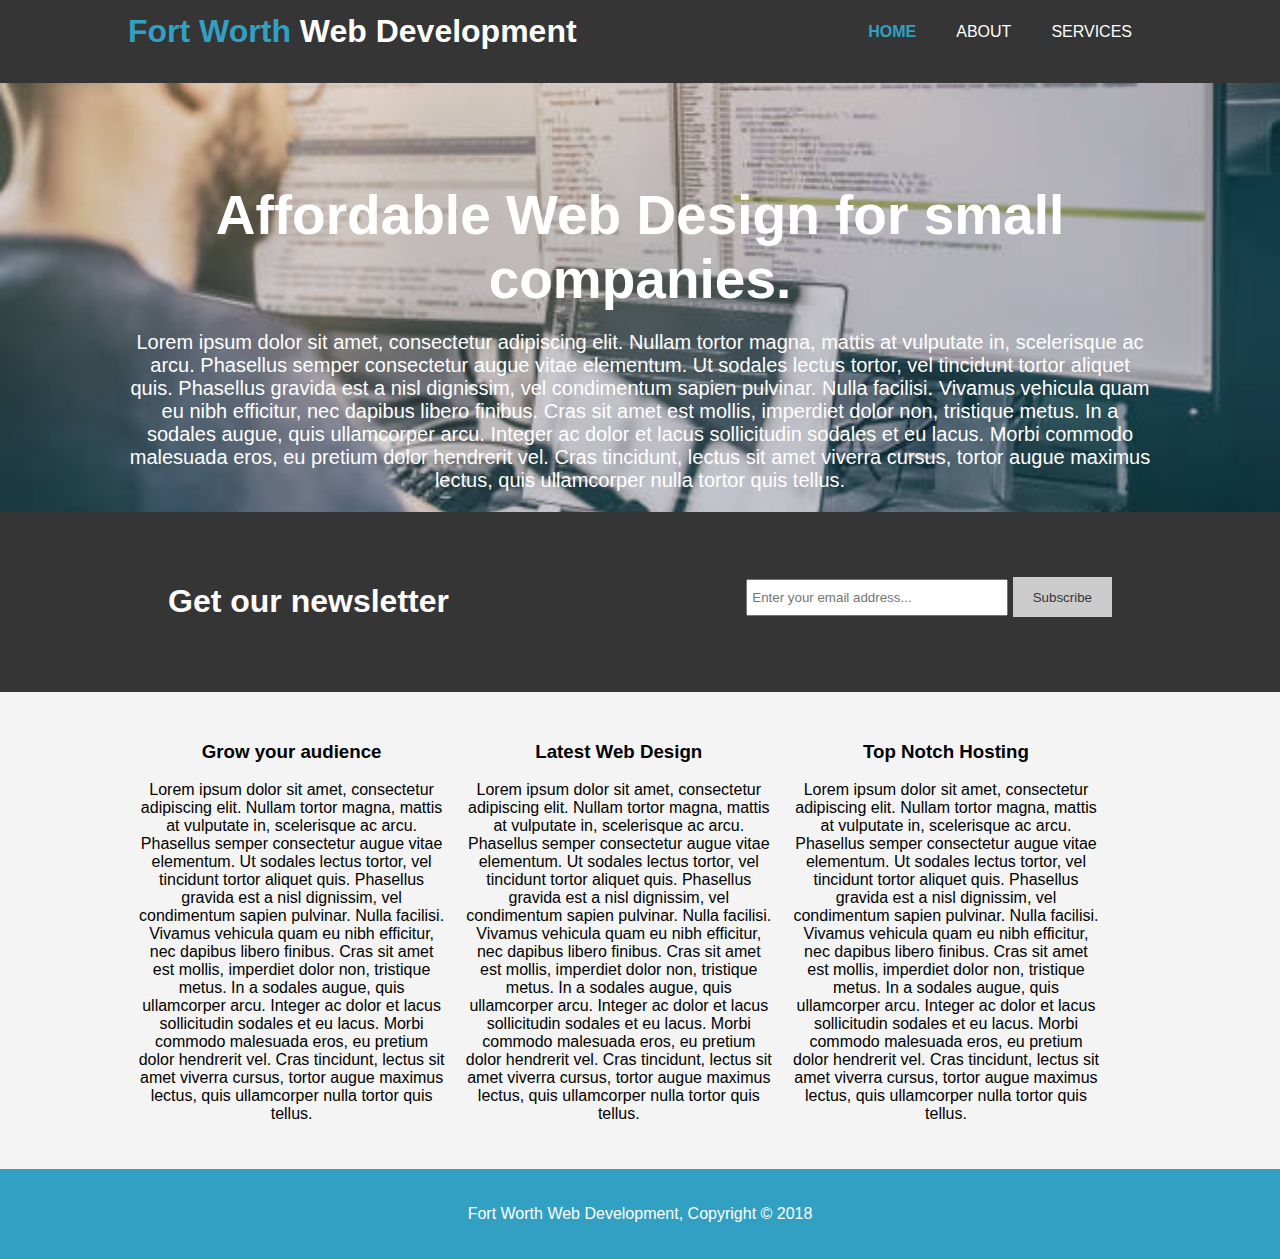
<file: Fort Worth Web Development/index.html>
<!DOCTYPE html>
<html>
    <head>
        <meta charset="utf-8">
        <meta name="viewport" content="width=device-width">
        <meta name="description" content="Affordable Web Design for small companies.">
        <meta name="author" content="Robert Brannan">
        <title>Fort Worth Web Development - Welcome</title>
        <link rel="stylesheet" href="./CSS/styles.css">
    </head>

    <body>
        <header>
            <div class="container">
                <div id="branding">
                    <h1><span class="highlight">Fort Worth</span> Web Development</h1>
                </div>
                <nav>
                    <ul>
                        <li class="current"><a href="index.html">Home</a></li>
                        <li><a href="about.html">About</a></li>
                        <li><a href="services.html">Services</a></li>
                    </ul>
                </nav>
            </div>
        </header>

        <section id="showcase">
            <div class="container">
                <h1>Affordable Web Design for small companies.</h1>
                <p>Lorem ipsum dolor sit amet, consectetur adipiscing elit. Nullam tortor magna, mattis at vulputate in, scelerisque ac arcu. Phasellus semper consectetur augue vitae elementum. Ut sodales lectus tortor, vel tincidunt tortor aliquet quis. Phasellus gravida est a nisl dignissim, vel condimentum sapien pulvinar. Nulla facilisi. Vivamus vehicula quam eu nibh efficitur, nec dapibus libero finibus. Cras sit amet est mollis, imperdiet dolor non, tristique metus. In a sodales augue, quis ullamcorper arcu. Integer ac dolor et lacus sollicitudin sodales et eu lacus. Morbi commodo malesuada eros, eu pretium dolor hendrerit vel. Cras tincidunt, lectus sit amet viverra cursus, tortor augue maximus lectus, quis ullamcorper nulla tortor quis tellus.</p>
            </div>
        </section>

        <section id="newsletter">
            <div class="container">
                <h1>Get our newsletter</h1>
                <form action="">
                    <input type="email" placeholder="Enter your email address...">
                    <button type="submit" class="button1">Subscribe</button>
                </form>
            </div>
        </section>

        <section id="boxes">
            <div class="container">
                <div class="box">
                    <h3>Grow your audience</h3>
                    <p>Lorem ipsum dolor sit amet, consectetur adipiscing elit. Nullam tortor magna, mattis at vulputate in, scelerisque ac arcu. Phasellus semper consectetur augue vitae elementum. Ut sodales lectus tortor, vel tincidunt tortor aliquet quis. Phasellus gravida est a nisl dignissim, vel condimentum sapien pulvinar. Nulla facilisi. Vivamus vehicula quam eu nibh efficitur, nec dapibus libero finibus. Cras sit amet est mollis, imperdiet dolor non, tristique metus. In a sodales augue, quis ullamcorper arcu. Integer ac dolor et lacus sollicitudin sodales et eu lacus. Morbi commodo malesuada eros, eu pretium dolor hendrerit vel. Cras tincidunt, lectus sit amet viverra cursus, tortor augue maximus lectus, quis ullamcorper nulla tortor quis tellus.</p>
                </div>
                <div class="box">
                    <h3>Latest Web Design</h3>
                    <p>Lorem ipsum dolor sit amet, consectetur adipiscing elit. Nullam tortor magna, mattis at vulputate in, scelerisque ac arcu. Phasellus semper consectetur augue vitae elementum. Ut sodales lectus tortor, vel tincidunt tortor aliquet quis. Phasellus gravida est a nisl dignissim, vel condimentum sapien pulvinar. Nulla facilisi. Vivamus vehicula quam eu nibh efficitur, nec dapibus libero finibus. Cras sit amet est mollis, imperdiet dolor non, tristique metus. In a sodales augue, quis ullamcorper arcu. Integer ac dolor et lacus sollicitudin sodales et eu lacus. Morbi commodo malesuada eros, eu pretium dolor hendrerit vel. Cras tincidunt, lectus sit amet viverra cursus, tortor augue maximus lectus, quis ullamcorper nulla tortor quis tellus.</p>
                </div>
                <div class="box">
                    <h3>Top Notch Hosting</h3>
                    <p>Lorem ipsum dolor sit amet, consectetur adipiscing elit. Nullam tortor magna, mattis at vulputate in, scelerisque ac arcu. Phasellus semper consectetur augue vitae elementum. Ut sodales lectus tortor, vel tincidunt tortor aliquet quis. Phasellus gravida est a nisl dignissim, vel condimentum sapien pulvinar. Nulla facilisi. Vivamus vehicula quam eu nibh efficitur, nec dapibus libero finibus. Cras sit amet est mollis, imperdiet dolor non, tristique metus. In a sodales augue, quis ullamcorper arcu. Integer ac dolor et lacus sollicitudin sodales et eu lacus. Morbi commodo malesuada eros, eu pretium dolor hendrerit vel. Cras tincidunt, lectus sit amet viverra cursus, tortor augue maximus lectus, quis ullamcorper nulla tortor quis tellus.</p>
                </div>
            </div>
        </section>

        <footer>
            <p>Fort Worth Web Development, Copyright &copy; 2018</p>
        </footer>
    </body>
</html>
</file>
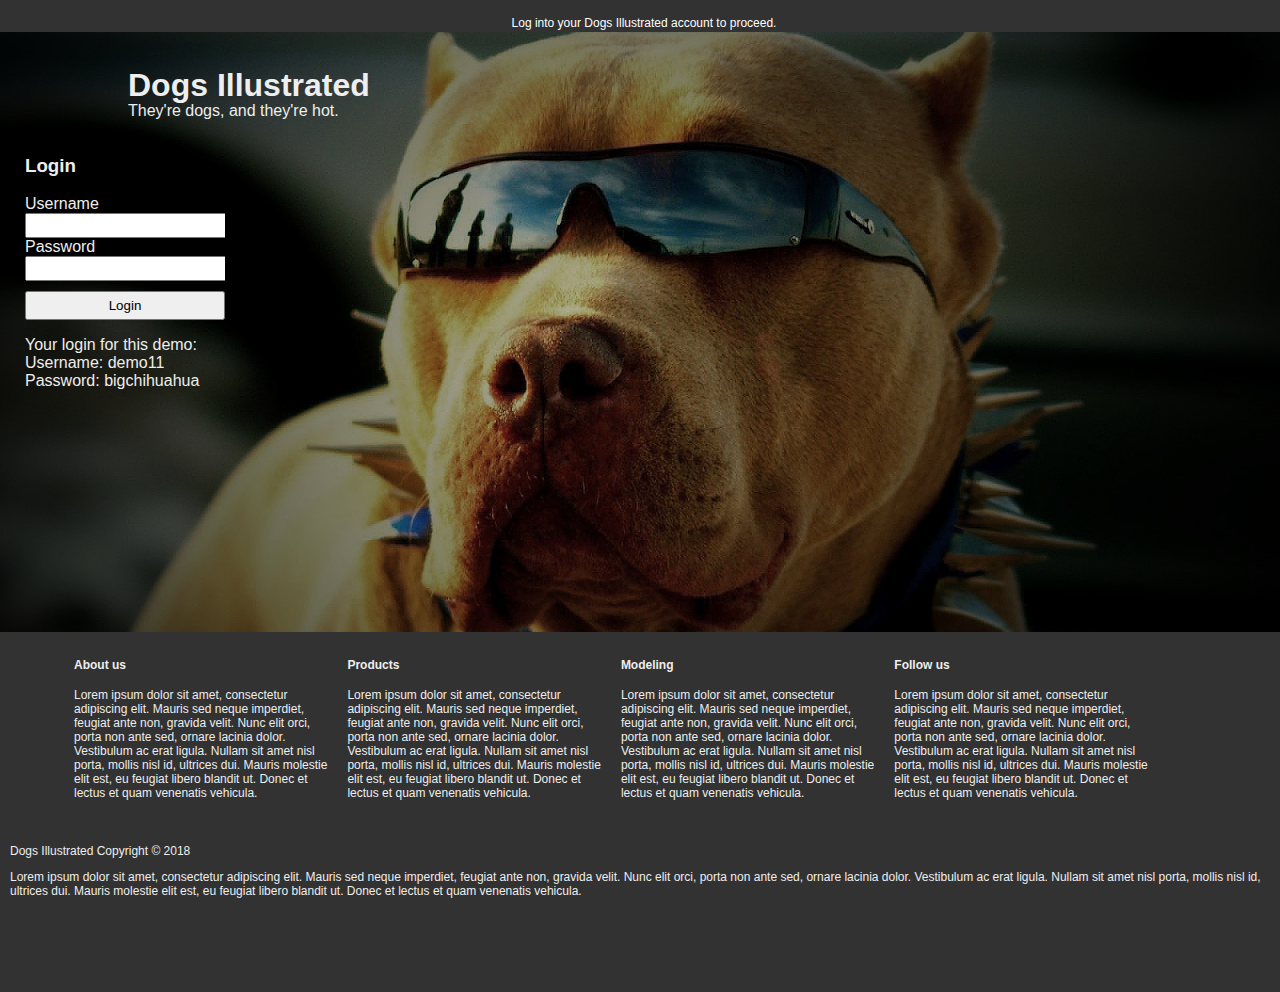
<file: Dogs Illustrated/login.html>
<!DOCTYPE>
<html>
    <head>
        <meta charset="utf-8">
        <meta name="viewport" content="width=device-width">
        <meta name="description" content="Log into your Dogs Illustrated account.">
        <meta name="author" content="Robert Brannan">
        <title>Dogs Illustrated - User Login</title>
        <link rel="stylesheet" href="./styles.css">

        <script src="./login.js"></script>
    </head>
    <body>
        
            <div class="topdiv">
                <p>Log into your Dogs Illustrated account to proceed.</p>
            </div>
        

        <section class="brandingbar">
                <div class="container">
                    <h1>Dogs Illustrated</h1>
                    <p>They're dogs, and they're hot.</p>
                </div>
        </section>

        <section class="forms">
            <div class="container">        
                <h3>Login</h3>
                    <form class="login" method="post" name="loginform">
                        <div>
                            <label>Username</label>
                            <input type="text" name="username" id="username">
                        </div>
                        <div>
                            <label>Password</label>
                            <input type="password" name="password" id="password">
                        </div>

                        <button class="loginButton" type="submit" onclick="validate()">Login</button>
                    </form>

                    <p>Your login for this demo:
                        Username: demo11
                        Password: bigchihuahua
                    </p>
                </div>    
        </section>

        <div>
            <div id="doggo">
            </div>
        </div>

        <section class="information">
            <div class="boxes">
                <div class="footerdiv">
                    <h4>About us</h4>
                    <p>Lorem ipsum dolor sit amet, consectetur adipiscing elit. Mauris sed neque imperdiet, feugiat ante non, gravida velit. Nunc elit orci, porta non ante sed, ornare lacinia dolor. Vestibulum ac erat ligula. Nullam sit amet nisl porta, mollis nisl id, ultrices dui. Mauris molestie elit est, eu feugiat libero blandit ut. Donec et lectus et quam venenatis vehicula.</p>
                </div>
                <div class="footerdiv">
                    <h4>Products</h4>
                    <p>Lorem ipsum dolor sit amet, consectetur adipiscing elit. Mauris sed neque imperdiet, feugiat ante non, gravida velit. Nunc elit orci, porta non ante sed, ornare lacinia dolor. Vestibulum ac erat ligula. Nullam sit amet nisl porta, mollis nisl id, ultrices dui. Mauris molestie elit est, eu feugiat libero blandit ut. Donec et lectus et quam venenatis vehicula.</p>
                </div>
                <div class="footerdiv">
                    <h4>Modeling</h4>
                    <p>Lorem ipsum dolor sit amet, consectetur adipiscing elit. Mauris sed neque imperdiet, feugiat ante non, gravida velit. Nunc elit orci, porta non ante sed, ornare lacinia dolor. Vestibulum ac erat ligula. Nullam sit amet nisl porta, mollis nisl id, ultrices dui. Mauris molestie elit est, eu feugiat libero blandit ut. Donec et lectus et quam venenatis vehicula.</p>
                </div>
                <div class="footerdiv">
                    <h4>Follow us</h4>
                    <p>Lorem ipsum dolor sit amet, consectetur adipiscing elit. Mauris sed neque imperdiet, feugiat ante non, gravida velit. Nunc elit orci, porta non ante sed, ornare lacinia dolor. Vestibulum ac erat ligula. Nullam sit amet nisl porta, mollis nisl id, ultrices dui. Mauris molestie elit est, eu feugiat libero blandit ut. Donec et lectus et quam venenatis vehicula.</p>
                </div>
        </section>

        <footer>
            <div class="copyright">
                <p>Dogs Illustrated Copyright &copy; 2018</p>
                <p>Lorem ipsum dolor sit amet, consectetur adipiscing elit. Mauris sed neque imperdiet, feugiat ante non, gravida velit. Nunc elit orci, porta non ante sed, ornare lacinia dolor. Vestibulum ac erat ligula. Nullam sit amet nisl porta, mollis nisl id, ultrices dui. Mauris molestie elit est, eu feugiat libero blandit ut. Donec et lectus et quam venenatis vehicula.</p>
            </div>
        </footer>
    </body>
</html>
</file>
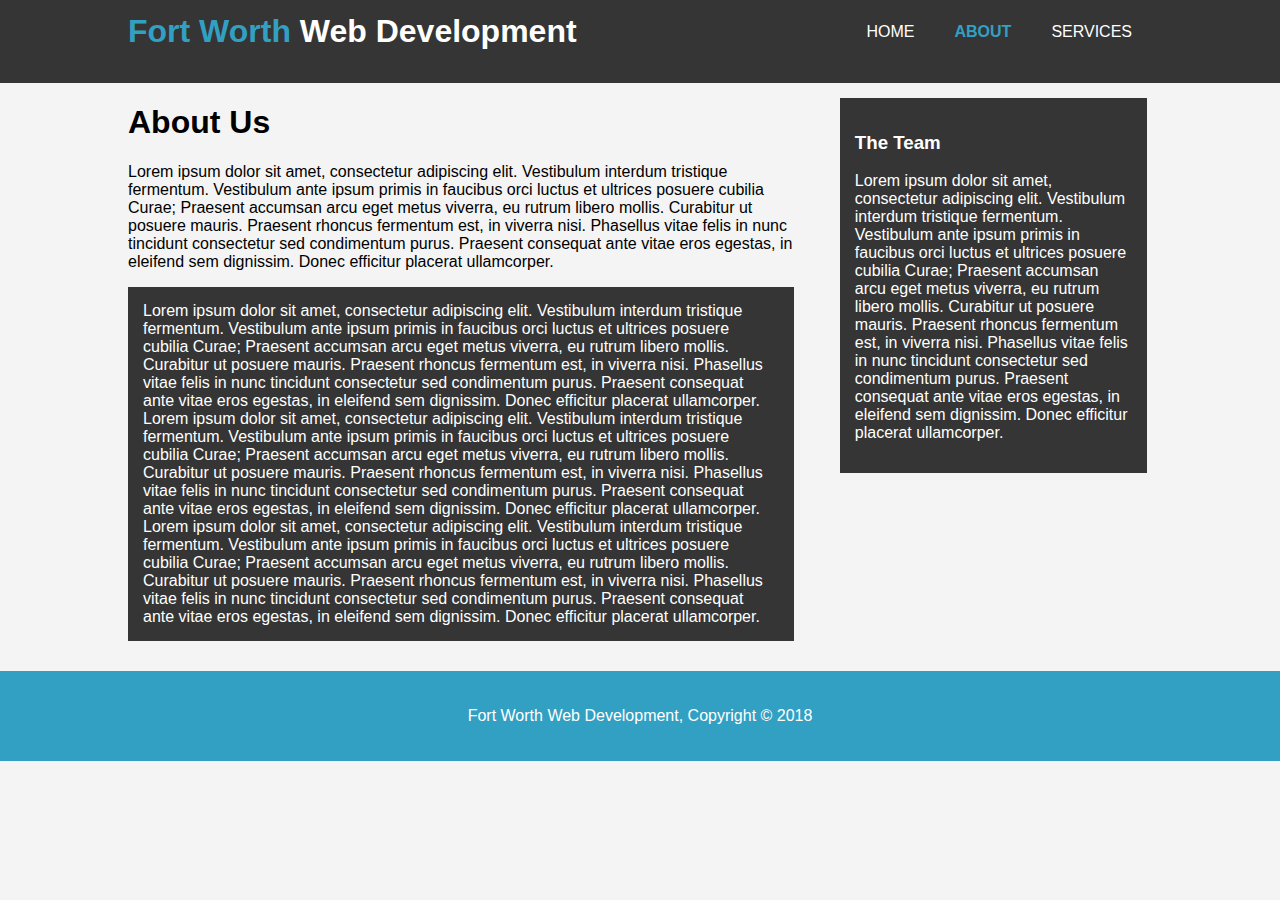
<file: Fort Worth Web Development/about.html>
<!DOCTYPE html>
<html>
    <head>
        <meta charset="utf-8">
        <meta name="viewport" content="width=device-width">
        <meta name="description" content="Affordable Web Design for small and medium-sized companies.">
        <meta name="author" content="Robert Brannan">
        <title>Fort Worth Web Development - About</title>
        <link rel="stylesheet" href="./CSS/styles.css">
    </head>

    <body>
        <header>
            <div class="container">
                <div id="branding">
                    <h1><span class="highlight">Fort Worth</span> Web Development</h1>
                </div>
                <nav>
                    <ul>
                        <li><a href="index.html">Home</a></li>
                        <li class="current"><a href="about.html">About</a></li>
                        <li><a href="services.html">Services</a></li>
                    </ul>
                </nav>
            </div>
        </header>

        <section class="main">
            <div class="container">
                <article id="main-col">
                    <h1 class="page-title">About Us</h1>
                    <p>
                        Lorem ipsum dolor sit amet, consectetur adipiscing elit. Vestibulum interdum tristique fermentum. Vestibulum ante ipsum primis in faucibus orci luctus et ultrices posuere cubilia Curae; Praesent accumsan arcu eget metus viverra, eu rutrum libero mollis. Curabitur ut posuere mauris. Praesent rhoncus fermentum est, in viverra nisi. Phasellus vitae felis in nunc tincidunt consectetur sed condimentum purus. Praesent consequat ante vitae eros egestas, in eleifend sem dignissim. Donec efficitur placerat ullamcorper.
                    </p>
                    <p class="dark">
                        Lorem ipsum dolor sit amet, consectetur adipiscing elit. Vestibulum interdum tristique fermentum. Vestibulum ante ipsum primis in faucibus orci luctus et ultrices posuere cubilia Curae; Praesent accumsan arcu eget metus viverra, eu rutrum libero mollis. Curabitur ut posuere mauris. Praesent rhoncus fermentum est, in viverra nisi. Phasellus vitae felis in nunc tincidunt consectetur sed condimentum purus. Praesent consequat ante vitae eros egestas, in eleifend sem dignissim. Donec efficitur placerat ullamcorper.
                        Lorem ipsum dolor sit amet, consectetur adipiscing elit. Vestibulum interdum tristique fermentum. Vestibulum ante ipsum primis in faucibus orci luctus et ultrices posuere cubilia Curae; Praesent accumsan arcu eget metus viverra, eu rutrum libero mollis. Curabitur ut posuere mauris. Praesent rhoncus fermentum est, in viverra nisi. Phasellus vitae felis in nunc tincidunt consectetur sed condimentum purus. Praesent consequat ante vitae eros egestas, in eleifend sem dignissim. Donec efficitur placerat ullamcorper.
                        Lorem ipsum dolor sit amet, consectetur adipiscing elit. Vestibulum interdum tristique fermentum. Vestibulum ante ipsum primis in faucibus orci luctus et ultrices posuere cubilia Curae; Praesent accumsan arcu eget metus viverra, eu rutrum libero mollis. Curabitur ut posuere mauris. Praesent rhoncus fermentum est, in viverra nisi. Phasellus vitae felis in nunc tincidunt consectetur sed condimentum purus. Praesent consequat ante vitae eros egestas, in eleifend sem dignissim. Donec efficitur placerat ullamcorper.
                    </p>
                </article>

                <aside id="sidebar">
                    <div class="dark">
                        <h3>The Team</h3>
                        <p>Lorem ipsum dolor sit amet, consectetur adipiscing elit. Vestibulum interdum tristique fermentum. Vestibulum ante ipsum primis in faucibus orci luctus et ultrices posuere cubilia Curae; Praesent accumsan arcu eget metus viverra, eu rutrum libero mollis. Curabitur ut posuere mauris. Praesent rhoncus fermentum est, in viverra nisi. Phasellus vitae felis in nunc tincidunt consectetur sed condimentum purus. Praesent consequat ante vitae eros egestas, in eleifend sem dignissim. Donec efficitur placerat ullamcorper.</p>
                    </div>
                </aside>
            </div>
        </section>

        <footer>
                <p>Fort Worth Web Development, Copyright &copy; 2018</p>
        </footer>
    </body>
</html>
</file>
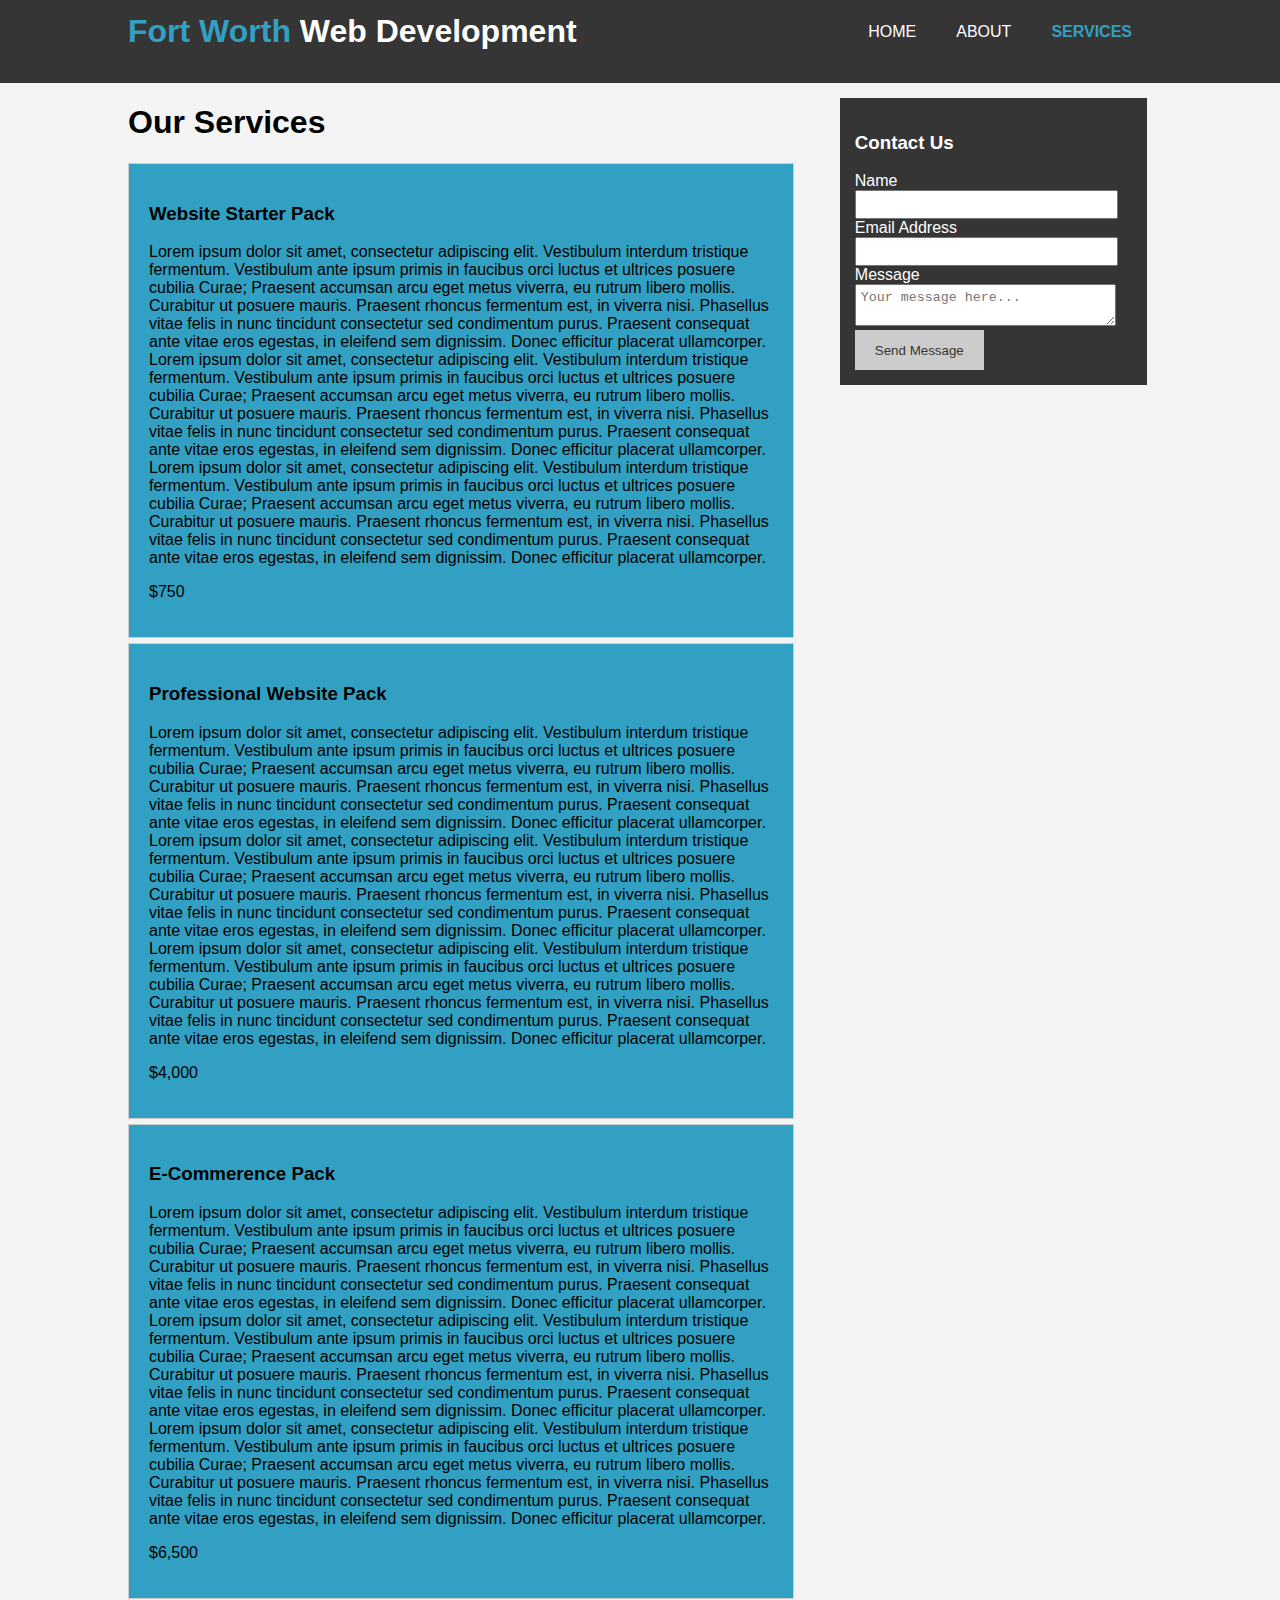
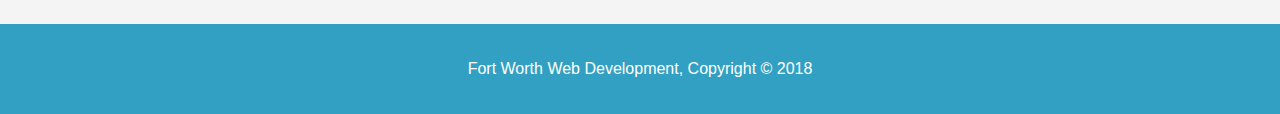
<file: Fort Worth Web Development/services.html>
<!DOCTYPE html>
<html>
    <head>
        <meta charset="utf-8">
        <meta name="viewport" content="width=device-width">
        <meta name="description" content="Affordable Web Design for small and medium-sized companies.">
        <meta name="author" content="Robert Brannan">
        <title>Fort Worth Web Development - Services</title>
        <link rel="stylesheet" href="./CSS/styles.css">
    </head>

    <body>
        <header>
            <div class="container">
                <div id="branding">
                    <h1><span class="highlight">Fort Worth</span> Web Development</h1>
                </div>
                <nav>
                    <ul>
                        <li><a href="index.html">Home</a></li>
                        <li><a href="about.html">About</a></li>
                        <li class="current"><a href="services.html">Services</a></li>
                    </ul>
                </nav>
            </div>
        </header>

        <section id="main">
            <div class="container">
                <article id="main-col">
                    <h1 class="page-title">Our Services</h1>
                    <ul id="Services">
                        <li>
                            <h3>Website Starter Pack</h3>
                            <p>
                                Lorem ipsum dolor sit amet, consectetur adipiscing elit. Vestibulum interdum tristique fermentum. Vestibulum ante ipsum primis in faucibus orci luctus et ultrices posuere cubilia Curae; Praesent accumsan arcu eget metus viverra, eu rutrum libero mollis. Curabitur ut posuere mauris. Praesent rhoncus fermentum est, in viverra nisi. Phasellus vitae felis in nunc tincidunt consectetur sed condimentum purus. Praesent consequat ante vitae eros egestas, in eleifend sem dignissim. Donec efficitur placerat ullamcorper.
                                Lorem ipsum dolor sit amet, consectetur adipiscing elit. Vestibulum interdum tristique fermentum. Vestibulum ante ipsum primis in faucibus orci luctus et ultrices posuere cubilia Curae; Praesent accumsan arcu eget metus viverra, eu rutrum libero mollis. Curabitur ut posuere mauris. Praesent rhoncus fermentum est, in viverra nisi. Phasellus vitae felis in nunc tincidunt consectetur sed condimentum purus. Praesent consequat ante vitae eros egestas, in eleifend sem dignissim. Donec efficitur placerat ullamcorper.
                                Lorem ipsum dolor sit amet, consectetur adipiscing elit. Vestibulum interdum tristique fermentum. Vestibulum ante ipsum primis in faucibus orci luctus et ultrices posuere cubilia Curae; Praesent accumsan arcu eget metus viverra, eu rutrum libero mollis. Curabitur ut posuere mauris. Praesent rhoncus fermentum est, in viverra nisi. Phasellus vitae felis in nunc tincidunt consectetur sed condimentum purus. Praesent consequat ante vitae eros egestas, in eleifend sem dignissim. Donec efficitur placerat ullamcorper.
                            </p>
                            <p>$750</p>
                        </li>
                        <li>
                            <h3>Professional Website Pack</h3>
                            <p>
                                Lorem ipsum dolor sit amet, consectetur adipiscing elit. Vestibulum interdum tristique fermentum. Vestibulum ante ipsum primis in faucibus orci luctus et ultrices posuere cubilia Curae; Praesent accumsan arcu eget metus viverra, eu rutrum libero mollis. Curabitur ut posuere mauris. Praesent rhoncus fermentum est, in viverra nisi. Phasellus vitae felis in nunc tincidunt consectetur sed condimentum purus. Praesent consequat ante vitae eros egestas, in eleifend sem dignissim. Donec efficitur placerat ullamcorper.
                                Lorem ipsum dolor sit amet, consectetur adipiscing elit. Vestibulum interdum tristique fermentum. Vestibulum ante ipsum primis in faucibus orci luctus et ultrices posuere cubilia Curae; Praesent accumsan arcu eget metus viverra, eu rutrum libero mollis. Curabitur ut posuere mauris. Praesent rhoncus fermentum est, in viverra nisi. Phasellus vitae felis in nunc tincidunt consectetur sed condimentum purus. Praesent consequat ante vitae eros egestas, in eleifend sem dignissim. Donec efficitur placerat ullamcorper.
                                Lorem ipsum dolor sit amet, consectetur adipiscing elit. Vestibulum interdum tristique fermentum. Vestibulum ante ipsum primis in faucibus orci luctus et ultrices posuere cubilia Curae; Praesent accumsan arcu eget metus viverra, eu rutrum libero mollis. Curabitur ut posuere mauris. Praesent rhoncus fermentum est, in viverra nisi. Phasellus vitae felis in nunc tincidunt consectetur sed condimentum purus. Praesent consequat ante vitae eros egestas, in eleifend sem dignissim. Donec efficitur placerat ullamcorper.
                            </p>
                            <p>$4,000</p>
                        </li>
                        <li>
                            <h3>E-Commerence Pack</h3>
                            <p>
                                Lorem ipsum dolor sit amet, consectetur adipiscing elit. Vestibulum interdum tristique fermentum. Vestibulum ante ipsum primis in faucibus orci luctus et ultrices posuere cubilia Curae; Praesent accumsan arcu eget metus viverra, eu rutrum libero mollis. Curabitur ut posuere mauris. Praesent rhoncus fermentum est, in viverra nisi. Phasellus vitae felis in nunc tincidunt consectetur sed condimentum purus. Praesent consequat ante vitae eros egestas, in eleifend sem dignissim. Donec efficitur placerat ullamcorper.
                                Lorem ipsum dolor sit amet, consectetur adipiscing elit. Vestibulum interdum tristique fermentum. Vestibulum ante ipsum primis in faucibus orci luctus et ultrices posuere cubilia Curae; Praesent accumsan arcu eget metus viverra, eu rutrum libero mollis. Curabitur ut posuere mauris. Praesent rhoncus fermentum est, in viverra nisi. Phasellus vitae felis in nunc tincidunt consectetur sed condimentum purus. Praesent consequat ante vitae eros egestas, in eleifend sem dignissim. Donec efficitur placerat ullamcorper.
                                Lorem ipsum dolor sit amet, consectetur adipiscing elit. Vestibulum interdum tristique fermentum. Vestibulum ante ipsum primis in faucibus orci luctus et ultrices posuere cubilia Curae; Praesent accumsan arcu eget metus viverra, eu rutrum libero mollis. Curabitur ut posuere mauris. Praesent rhoncus fermentum est, in viverra nisi. Phasellus vitae felis in nunc tincidunt consectetur sed condimentum purus. Praesent consequat ante vitae eros egestas, in eleifend sem dignissim. Donec efficitur placerat ullamcorper.
                            </p>
                            <p>$6,500</p>
                        </li>
                    </ul>
                </article>

                <aside id="sidebar">
                    <div class="dark">
                        <h3>Contact Us</h3>
                        <form action="" class="Contact">
                            <div>
                                <label>Name</label>
                                <input type="text">
                            </div>

                            <div>
                                <label>Email Address</label>
                                <input type="email">
                            </div>

                            <div>
                                <label>Message</label>
                                <textarea placeholder="Your message here..."></textarea>
                            </div>

                            <button class="button1" type="submit">Send Message</button>
                        </form>
                    </div>
                </aside>
            </div>
        </section>

        <footer>
            <p>Fort Worth Web Development, Copyright &copy; 2018</p>
        </footer>
    </body>
</html>
</file>
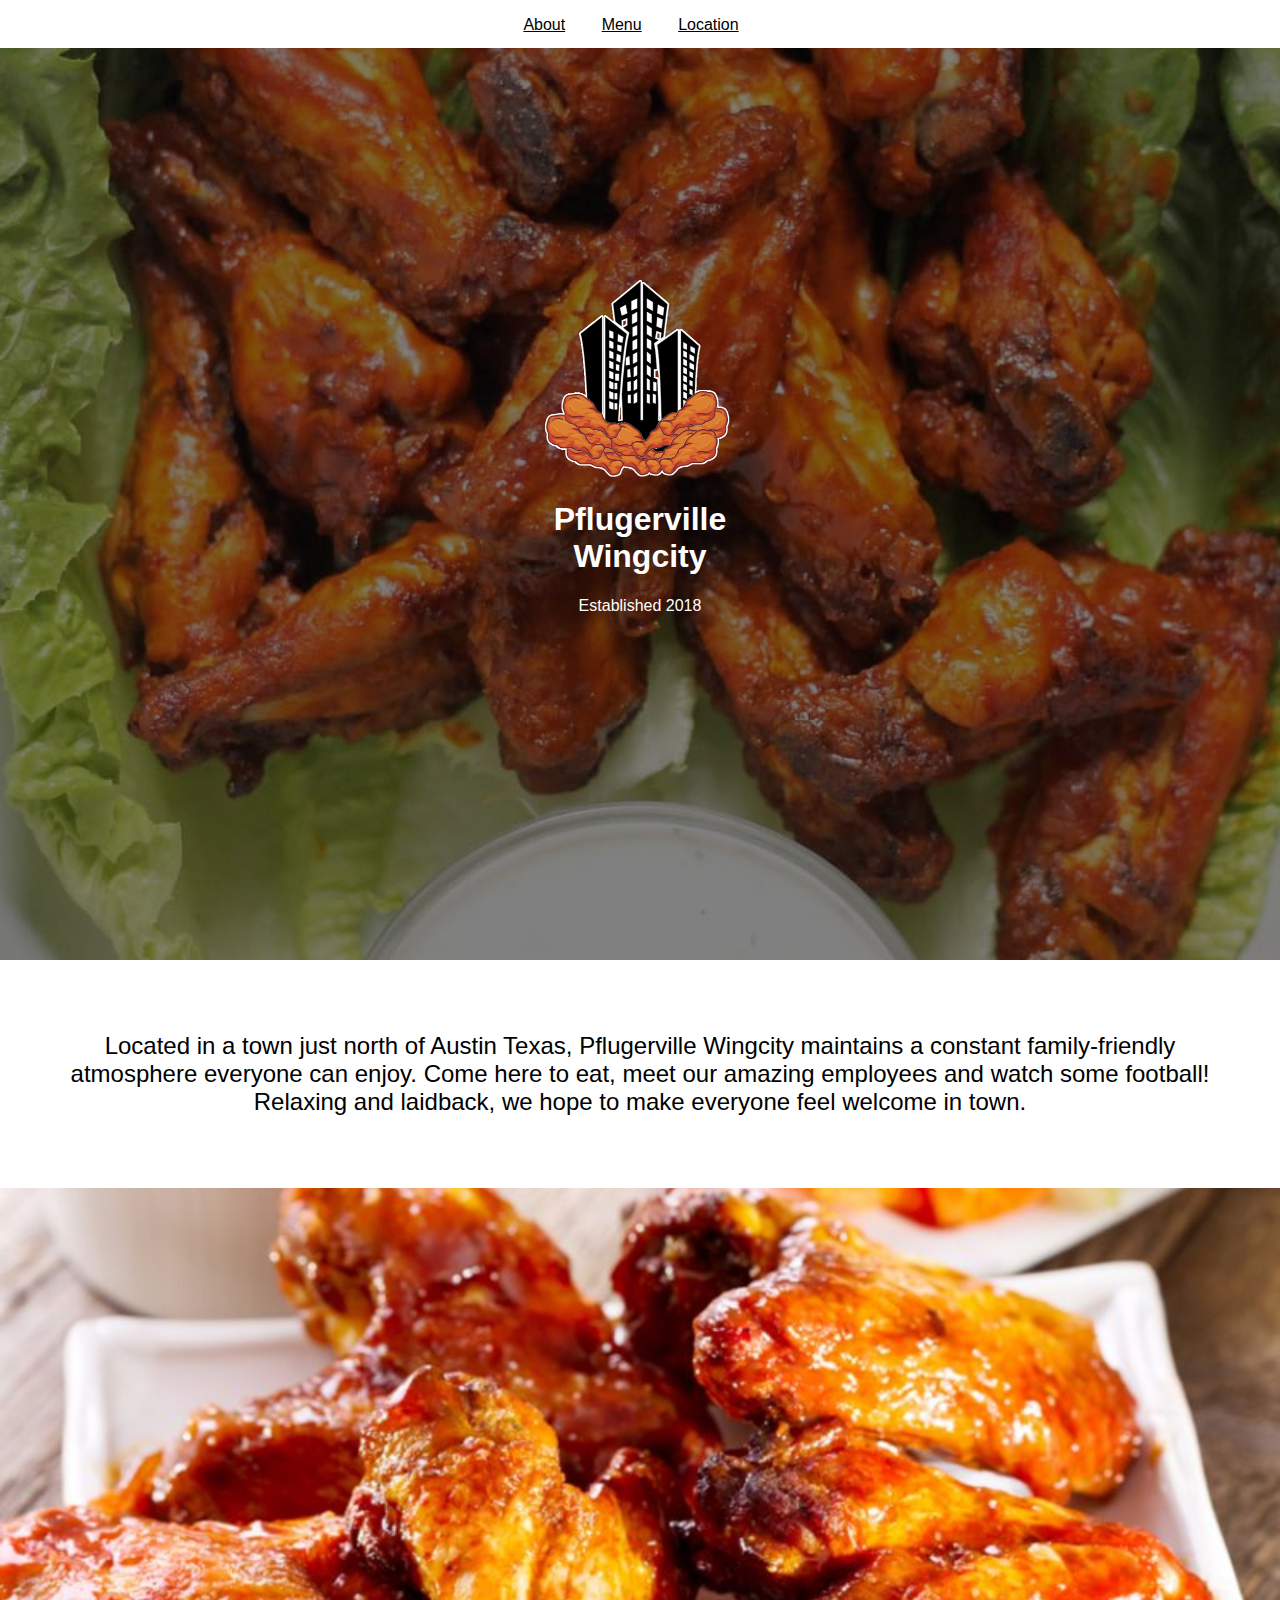
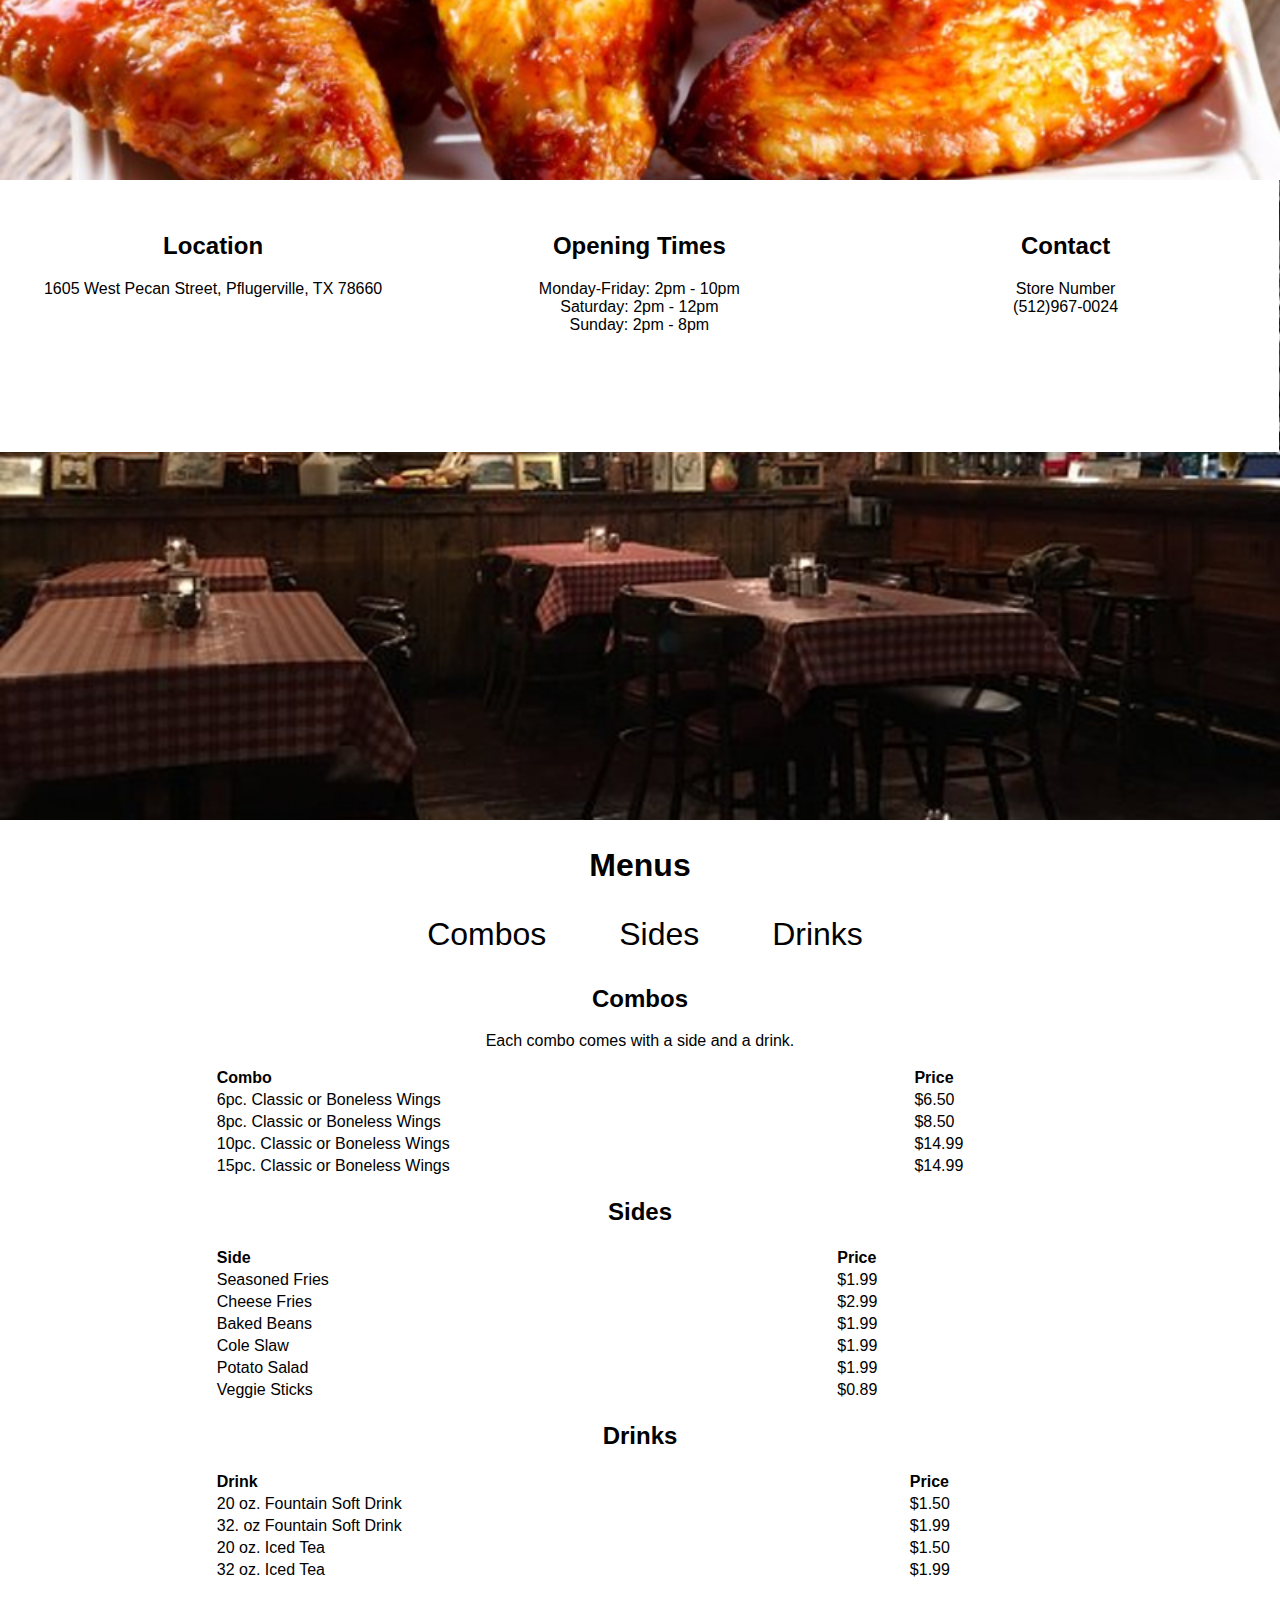
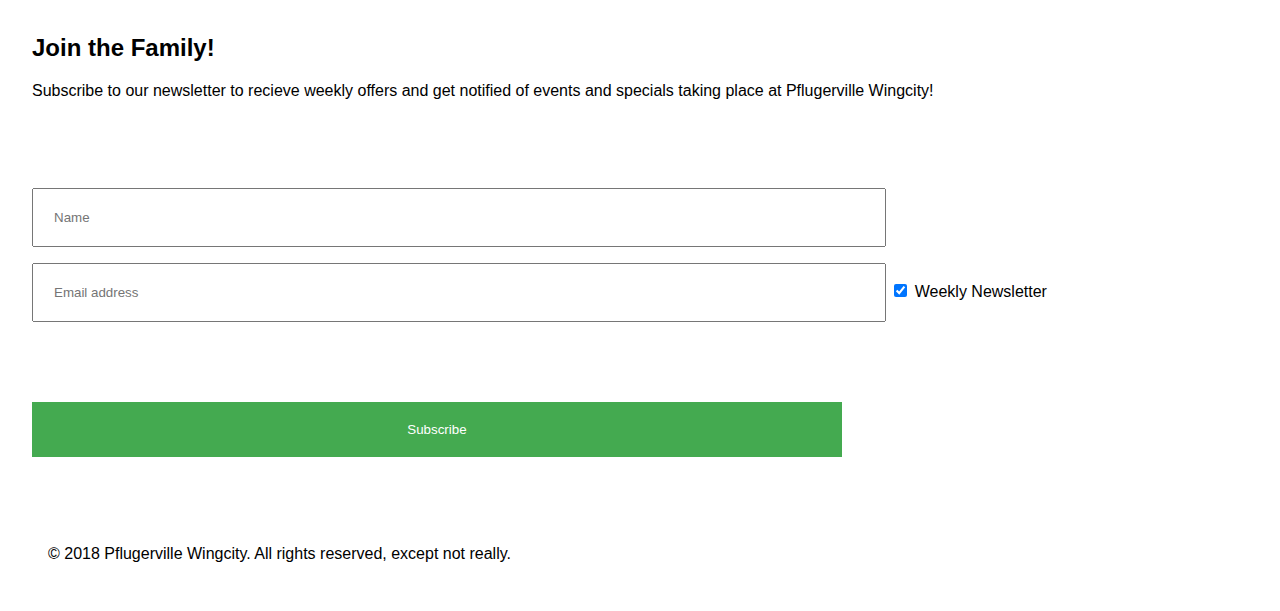
<file: Pflugerville Wingcity/PflugervilleWingcity.html>
<!doctype html>
<html>
    <head>
    <title>Pflugerville Wingcity</title>
    <link rel="stylesheet" href="styles.css">
    </head>

    <body id="Pflugerville Wingcity">
        <ul id="navigation">
            <li><a href="#about1">About</a></li>
            <li><a href="#Menus">Menu</a></li>
            <li><a href="#LocationInfo">Location</a></li>
        </ul>

        <div id="outer_intro_div">
            <div id="inner_intro_div">
            <img id="WingCityLogo1" src="WingcityLogo.png" alt="Wing-City Logo" height="200" width="200">
            <h1 id="intro_header1">Pflugerville</br>Wingcity</h1>
            <p id="established_date">Established 2018</p>
            </div>
        </div>

        <p id="about1">Located in a town just north of Austin Texas,
             Pflugerville Wingcity maintains a constant family-friendly atmosphere everyone can enjoy.
                Come here to eat, meet our amazing employees and watch some football!  
                Relaxing and laidback, we hope to make everyone feel welcome in town.</p>
        
        <div id="outer_wings_div">
            <div id="inner_wings_div">
            </div>
        </div>

        <div class="Location" id="LocationInfo">
        <h2>Location</h2>
        1605 West Pecan Street, Pflugerville, TX 78660
        </div>

        <div class="Location">
            <h2>Opening Times</h2>
            <p>Monday-Friday: 2pm - 10pm</br>
                Saturday: 2pm - 12pm</br>
                Sunday: 2pm - 8pm</br>
            </p>
        </div>

        <!--Would've added social plugs, if this was a real place-->
        <div class="Location">
            <h2>Contact</h2>
            <p>Store Number</br>
                (512)967-0024
            </p>
        </div>

        <div id="outer_resturant_div">
            <div id="inner_resturant_div">
            </div>
        </div>

        <article id="Menus">
            <h2 id="Menus_Header">Menus</h2>
            <ul id="Menus_Navigation">
                <li>Combos</li>
                <li>Sides</li>
                <li>Drinks</li>
            </ul>

            <h2 class="Table_Header">Combos</h2>
            <p id="ComboText">Each combo comes with a side and a drink.</p>
            <table id="Menus_Combos" class="Menus_Table">
                <tr>
                    <th>Combo</th>
                    <th>Price</th>
                </tr>
                <tr>
                    <td>6pc. Classic or Boneless Wings</td>
                    <td>$6.50</td>
                </tr>
                <tr>
                    <td>8pc. Classic or Boneless Wings</td>
                    <td>$8.50</td>
                </tr>
                <tr>
                    <td>10pc. Classic or Boneless Wings</td>
                    <td>$14.99</td>
                </tr>
                <tr>
                    <td>15pc. Classic or Boneless Wings</td>
                    <td>$14.99</td>
                </tr>
            </table>

            <h2 class="Table_Header">Sides</h2>
            <table id="Menus_Sides" class="Menus_Table">
                <tr>
                    <th>Side</th>
                    <th>Price</th>
                </tr>
                <tr>
                    <td>Seasoned Fries</td>
                    <td>$1.99</td>
                </tr>
                <tr>
                    <td>Cheese Fries</td>
                    <td>$2.99</td>
                </tr>
                <tr>
                    <td>Baked Beans</td>
                    <td>$1.99</td>
                </tr>
                <tr>
                    <td>Cole Slaw</td>
                    <td>$1.99</td>
                </tr>
                <tr>
                    <td>Potato Salad</td>
                    <td>$1.99</td>
                </tr>
                <tr>
                    <td>Veggie Sticks</td>
                    <td>$0.89</td>
                </tr>
            </table>

            <h2 class="Table_Header">Drinks</h2>
            <table id="Menus_Drinks" class="Menus_Table">
                <tr>
                    <th>Drink</th>
                    <th>Price</th>
                </tr>
                <tr>
                    <td>20 oz. Fountain Soft Drink</td>
                    <td>$1.50</td>
                </tr>
                <tr>
                    <td>32. oz Fountain Soft Drink</td>
                    <td>$1.99</td>
                </tr>
                <tr>
                    <td>20 oz. Iced Tea</td>
                    <td>$1.50</td>
                </tr>
                <tr>
                    <td>32 oz. Iced Tea</td>
                    <td>$1.99</td>
                </tr>
            </table>
        </article>

        <form action="/action_page.php">
            <div class="newsletterContainer">
                <h2>Join the Family!</h2>
                <p>Subscribe to our newsletter to recieve weekly offers and get notified of events and specials taking place at Pflugerville Wingcity!</p>
            </div>

            <div class="newsletterContainer">
                <input type="text" placeholder="Name" name="name" required>
                <input type="text" placeholder="Email address" name="mail" required>
                <label>
                    <input type="checkbox" checked="checked" name="subscribe"> Weekly Newsletter
                </label>
            </div>

            <div class="newsletterContainer">
                <input type="submit" value="Subscribe">
            </div>
        </form>

        <footer id="site_footer">
            <div>
                © 2018 Pflugerville Wingcity.  All rights reserved, except not really.
            </div>
        </footer>
    </body>
</html>
</file>
<file: Fort Worth Web Development/CSS/styles.css>
body {
    font: 16px Arial, Helvetica, sans-serif;
    padding: 0;
    margin: 0;
    background-color: #f4f4f4;
}

.container {
    width: 80%;
    margin: auto;
    overflow: hidden;
}

.dark {
    padding: 15px;
    background: #353535;
    color: #ffffff;
    margin-top: 10px;
    margin-bottom: 10px;
}

ul {
    margin: 0;
    padding: 0;
}

/* Header and other things */

header {
    background: #353535;
    color: #ffffff;
    padding-top: 13px;
    min-height: 70px;
}

header a {
    color: #ffffff;
    text-decoration: none;
    text-transform: uppercase;
}

header li {
    float: left;
    display: inline;
    padding: 0 20px 0 20px;
}

header #branding {
    float: left;
}

header #branding h1 {
    margin: 0;
}

header nav {
    float: right;
    margin-top: 10px;
}

header .highlight, header .current a {
    color: #32a0c2;
    font-weight: bold;
}

header a:hover {
    color: #cccccc;
}

/* Showcase area */

#showcase {
    min-height: 400px;
    background-image: url(../Images/officecoding.png);
    background-repeat: no-repeat;
    background-position: center;
    background-size: cover;
    text-align: center;
    color: #ffffff;
}

#showcase h1 {
    margin-top: 100px;
    font-size: 55px;
    margin-bottom: 10px;
}

#showcase p {
    font-size: 20px;
}

/* Newsletter form */

#newsletter {
    padding: 50px;
    color: #ffffff;
    background-color: #353535;
}

#newsletter h1 {
    float: left;
}

#newsletter form {
    float: right;
    margin-top: 15px;
}

#newsletter input[type="email"] {
    padding: 4px;
    height: 25px;
    width: 250px;
}

.button1 {
    height: 40px;
    background: #cccccc;
    border: 0;
    padding-left: 20px;
    padding-right: 20px;
    color: #353535;
}

#boxes {
    margin-top: 20px;
}

#boxes .box {
    float: left;
    text-align: center;
    width: 30%;
    padding: 10px;
}

footer {
    padding: 20px;
    margin-top: 20px;
    color: #ffffff;
    background-color: #32a0c2;
    text-align: center;
}

/* Sidebar CSS */

aside#sidebar {
    float: right;
    width: 30%;
    padding: 5px;
}

article#main-col {
    float: left;
    width: 65%;
}

aside#sidebar input, aside#sidebar textarea {
    width: 90%;
    padding: 5px;
}

/* Services CSS */

ul#Services li {
    list-style: none;
    padding: 20px;
    border: #cccccc solid 1px;
    margin-bottom: 5px;
    background-color: #32a0c2;
}

ul#services h3 {
    border-bottom: #353535 solid 1px;
}

@media(max-width: 768px) {
    header #branding,
    header nav,
    header nav li,
    #newsletter h1,
    #newsletter form,
    #boxes .box,
    article#main-col,
    aside#sidebar {
        float: none;
        text-align: center;
        width: 100%;
    }

    header {
        padding-bottom: 20px;
    }

    #showcase h1 {
        margin-top: 40px;
    }

    #newsletter button {
        display: block;
        width: 100%;
    }

    #newsletter form input[type="email"],
    .contact input,
    .contact textarea,
    .contact label {
        width: 100%;
        margin-bottom: 5px;
    }
}
</file>
<file: Dogs Illustrated/styles.css>
body {
    font: 16px Arial, Helvetica, sans-serif;
    padding: 0;
    margin: 0;
    color: #eeeeee
}

.container {
    width: 80%;
    margin: auto;
    overflow: hidden;
}

/*The dark top div*/
.topdiv {
    text-align: center;
    font-size: 12px;
    color: white;
    background-color: #323232;
    width: 100%;
    padding: 4px;
}


/*The Dogs Illustrated branding*/
.brandingbar {
    border-bottom: #323232 1px;
}

.brandingbar h1 {
    font-size: 32px;
}

.brandingbar p {
    margin-top: -24px;
}


/*The forms*/
.forms {
    width: 250px;
}

.forms input[type="text"], .forms input[type="password"] {
    padding: 5px;
    height: 25px;
    width: 250px;
}

.loginButton {
    margin-top: 10px;
    padding: 5px;
    width: 200px;
}

/*Big doggo*/
#doggo {
    background-image: url(./bigdog.jpg);
    background-repeat: no-repeat;
    background-position: center;
    background-size: cover;
    text-align: center;
    margin-top: -374px;
    height: 600px;
}


/*The footer and things that go at the bottom*/
.information {
    font-size: 12px;
    color: #eeeeee;
    background-color: #323232;
    overflow: hidden;
}

.boxes {
    width: 90%;
    margin-left: auto;
    margin-right: auto;
}

.footerdiv {
    width: 22%;
    float: left;
    padding: 10px;
}

footer {
    font-size: 12px;
    color: #eeeeee;
    background-color: #323232;
    padding: 10px;
    height: 150px;
}



/*When the screen width is less than 768px*/
@media(max-width: 768px) {
    .footerdiv, .information {
        float: none;
        text-align: center;
        width: 100%
    }
}
</file>
<file: Pflugerville Wingcity/styles.css>
body {
    font-family: 'Franklin Gothic Medium', 'Arial Narrow', Arial, sans-serif;
    margin: 0;
    background-color: white;
}

    #navigation {
        margin-top: 0px;
        margin-left: -25px;
        text-align: center;
        background-color:white;
        position: fixed;
        top: 0em;
        padding: 1em;
        width: 100%;
        height: 1em;
        list-style-type: none;
    }
        li {
            padding: 1em;
            display: inline;
        }
        li a {
            color: black;
        }

        li a:hover {
            color: #00000099;
            cursor: pointer;
        }
    

    #inner_intro_div {
            background-image: url(wings.jpg);
            margin: 0 auto;
            height: 60em;
            background-repeat: no-repeat;
            background-size: cover;
            background-position: center;
    }
        #WingCityLogo1 {
            display: block;
            margin-left: auto;
            margin-right: auto;
            padding-top: 17.5em
        }
        #intro_header1 {
            padding-top: 0em;
            color: white;
            text-align: center;
        }
        #established_date {
            color: white;
            text-align: center;
        }


#inner_wings_div {
    background-image: url(wings2.jpg);
    margin: 0 auto;
    height: 37em;
    background-repeat: no-repeat;
    background-size: cover;
    background-position: center;
}


#about1 {
    background-color: white;
    padding: 2em;
    text-align: center;
    font-size: 1.5em
}


.Location {
    text-align: center;
    padding-top: 2em;
    background-color: white;
    width: 33.3%;
    height: 15em;
    float: left;
}


#inner_resturant_div {
    background-image: url(resturant.jpg);
    background-size: cover;
    background-position: center;
    margin: 0 auto;
    height: 40em;
    background-repeat: no-repeat;
}


#Menus_Header {
    font-size: 2em;
    text-align: center;
}
    #Menus_Navigation {
        text-align: center;
        font-size: 2em;
        margin-left: -30px
    }


.Table_Header {
    text-align: center;
}
.Menus_Table {
    text-align: justify;
    width: 66.6%;
    margin-left: auto;
    margin-right: auto;
}
#ComboText {
    text-align: center;
}


.newsletterContainer {
    padding: 2em;
}
input[type=text], input[type=submit] {
    width: 66.6%;
    padding: 1.5em;
    margin: 8px 0;
    display: inline-block
}
input[type=submit] {
    background-color: #44AA50;
    color: white;
    border: none;
}
input[type=submit]:hover {
    opacity: 0.8;
}

footer {
    background-color: white;
    padding: 3em;
}
</file>
